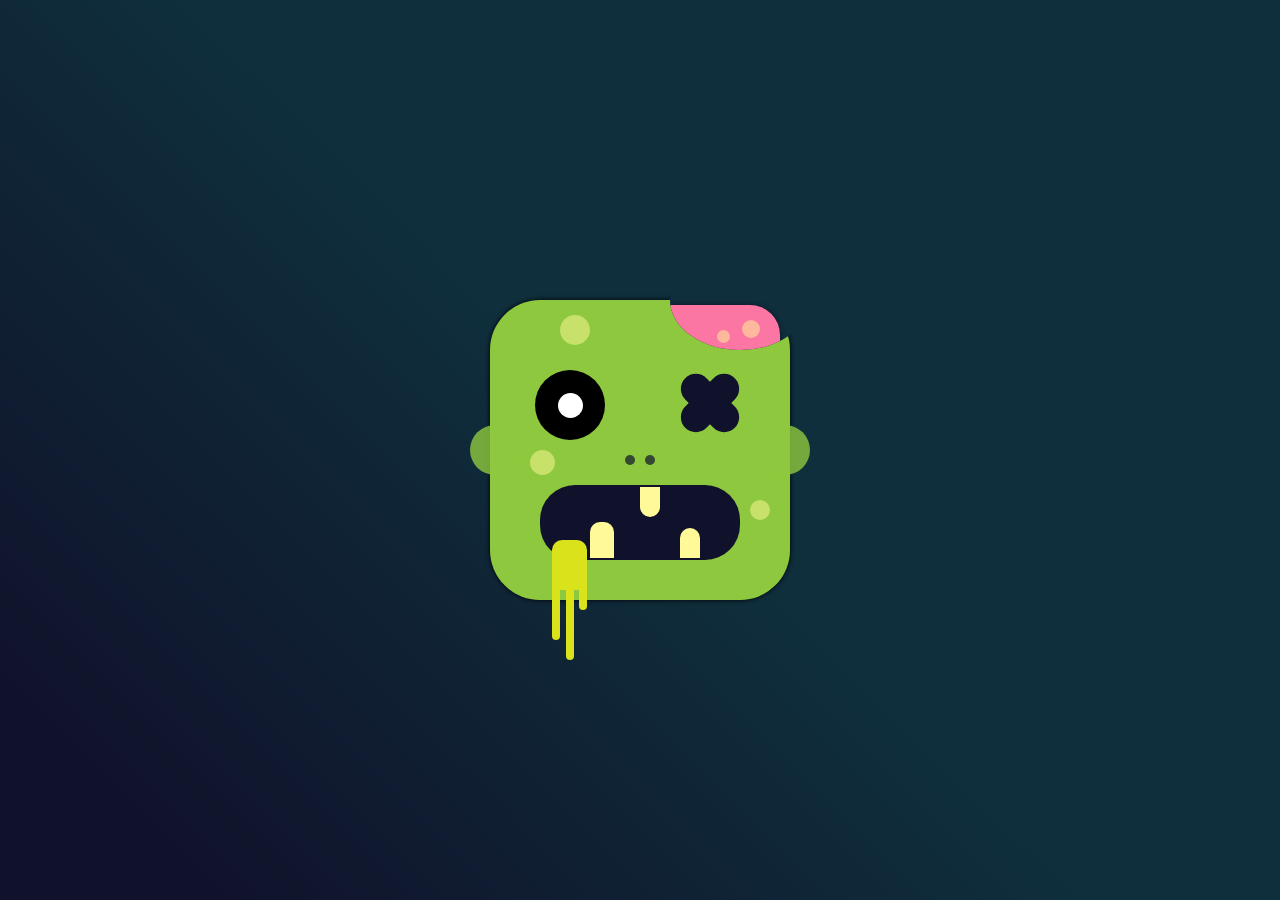
<file: index.html>
<!DOCTYPE html>
<html lang="es">
<head>
    <meta charset="UTF-8">
    <link rel="stylesheet" href="style.css">
    <title>Zombie</title>
</head>
<body>
    <div class="head">
        <div class="text">
           <p>BRAIIIINS !!!</p>
        </div>
        <div class="detail-1"></div>
        <div class="detail-2"></div>
        <div class="detail-3"></div>
        <div class="detail-4"></div>
        <div class="detail-5"></div>
        <div class="ear-left"></div>
        <div class="ear-right"></div>
        <div class="brain"></div>
        <div class="eye-left"></div>
        <div class="eye-right"></div>
        <div class="nose"></div>
        <div class="mouth">
            <div class="tooth-1"></div>
            <div class="tooth-2"></div>
            <div class="tooth-3"></div>
            <div class="smile"></div>
            <div class="smile-1"></div>
            <div class="smile-2"></div>
            <div class="smile-3"></div>
        </div>
</body>
</html>
</file>
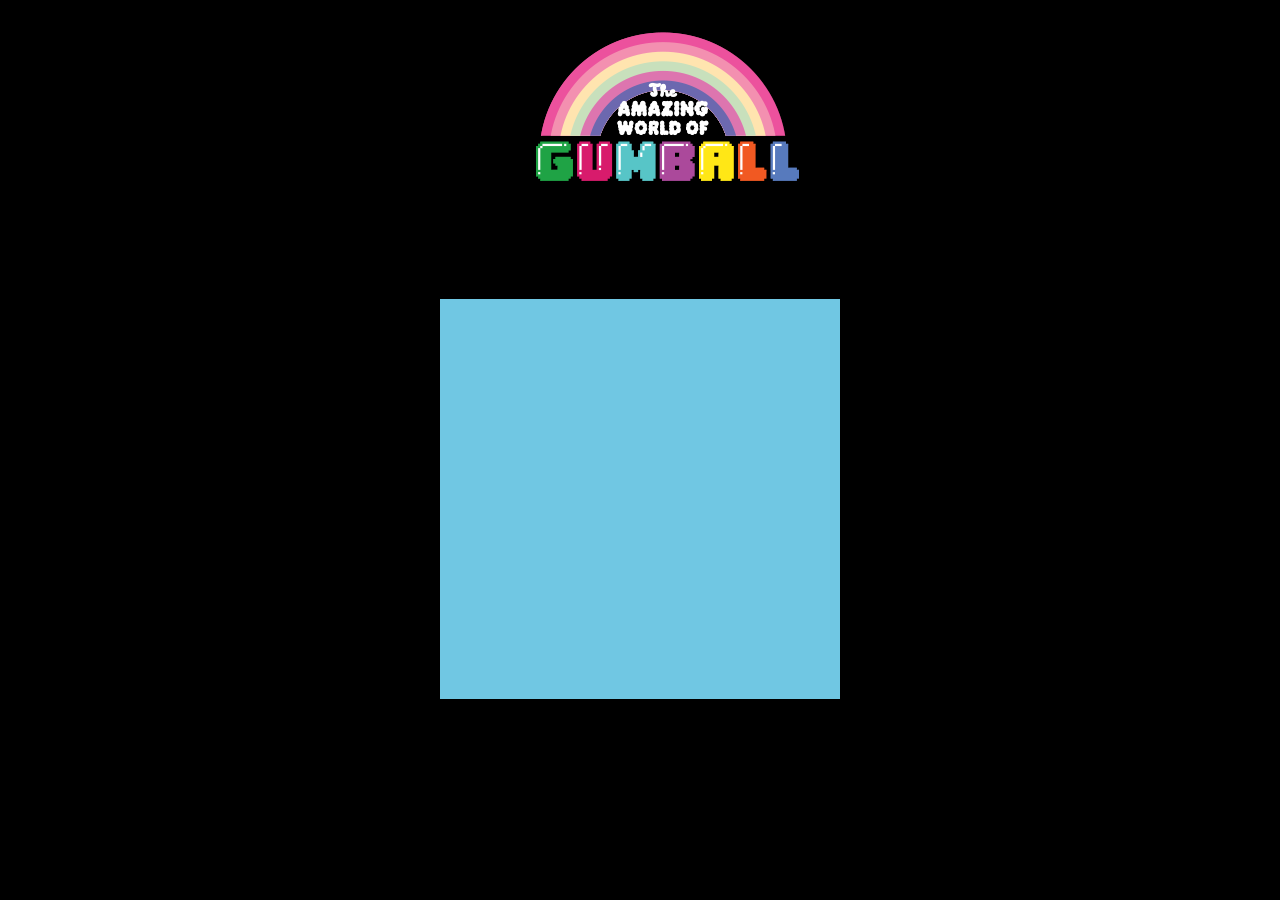
<file: Gumball/index.html>
<!DOCTYPE html>
<html lang="en">
<head>
    <meta charset="UTF-8">
    <meta http-equiv="X-UA-Compatible" content="IE=edge">
    <meta name="viewport" content="width=device-width, initial-scale=1.0">
    <link rel="stylesheet" href="style.css">
    <link rel="icon" href="Gumball.png">
    <title>Gumball</title>
</head>
<body>
    <div class="all">

        <header class="header">
            <img src="The_Amazing_World_of_Gumball_logo.png" alt="Gumball">
        </header>

        <div class="div">
            <div class="ears">
                <div class="left-ear"></div>
                <div class="right-ear"></div>
            </div>
            <div class="head">
                <div class="eyebrows">
                    <div class="left-eyebrow"></div>
                    <div class="right-eyebrow"></div>
                </div>
                <div class="eyes">
                    <div class="left-eye"></div>
                    <div class="right-eye"></div>
                </div>
                <div class="mouth">
                    <div class="top-mouth"></div>
                    <div class="bottom-mouth"></div>
                </div>
                <div class="hair"></div>
            </div>
        </div>

    </div>
</body>
</html>
</file>
<file: style.css>
@import url('https://fonts.googleapis.com/css?family=Creepster');

:root {
    --background: #0F2F3C;
    --skin: #8EC83E;
    --black: #10122B;
    --white: #fff;
    --brain: #fc76a3;
    --tooth: #FFF998;
    --slime: #DAE21C;
}


* {
    margin: 0;
    padding: 0;
    box-sizing: border-box;
}

body {
    background: linear-gradient(225deg, var(--background) 1%, var(--background) 50%, var(--black) 90%, var(--black) 100%);
    height: 100vh;
    min-height: 600px;
    display: flex;
    align-items: center;
    justify-content: center;
}

.head {
    width: 300px;
    height: 300px;
    background: #8EC83E;
    border-radius: 50px;
    box-shadow: 0 0 5px 0 black;
    position: relative;
}

.head:hover .text {
    opacity: 1;
}

.text {
    position: absolute;
    background: var(--white);
    top: -110px;
    left: -120px;
    padding: 20px 30px;
    border-radius: 20px;
    font-size: 50px;
    font-family: 'Creepster';
    color: var(--brain);
    letter-spacing: 5px;
    z-index: 5;
    box-shadow: 0 0 5px 0 var(--black);
    animation: text 3s infinite;
    opacity: 0;
    transition: opacity 500ms ease-in-out;
}

@keyframes text {
    0% { transform: translateX(0%); }
    15% { transform: translateX(-7%); }
    30% { transform: translateX(5%); }
    45% { transform: translateX(-5%); }
    60% { transform: translateX(3%); }
    75% { transform: translateX(1%); }
    100% { transform: translateX(0%); }
}

.ear-left {
    position: absolute;
    top: 0;
    bottom: 0;
    left: -20px;
    margin: auto 0;
    width: 50px;
    height: 50px;
    background: var(--skin);
    opacity: .8;
    border-radius: 50%;
}

.ear-right {
    position: absolute;
    top: 0;
    bottom: 0;
    right: -20px;
    margin: auto 0;
    width: 50px;
    height: 50px;
    background: var(--skin);
    opacity: .8;
    border-radius: 50%;
}

.brain {
    content: '';
    position: absolute;
    height: 100px;
    width: 140px;
    top: -50px;
    right: -20px;
    background: var(--background);
    border-radius: 50%;
    overflow: hidden;
}

.head:hover .brain::before {
    animation: brain 1s infinite;
}

@keyframes brain {
    0% { transform: scale(1); }
    50% { transform: scale(1.02); }
    100% { transform: scale(1); }
}

.brain::before {
    content: '';
    height: 100px;
    width: 150px;
    position: absolute;
    background: var(--brain);
    bottom: -55px;
    left: -40px;
    border-radius: 30px;
    box-shadow: 0 0 5px 0 var(--black);
}

.eye-left {
    width: 70px;
    height: 70px;
    border-radius: 50%;
    background: black;
    position: absolute;
    top: 70px;
    left: 45px;
}

.eye-left::after {
    content: '';
    position: absolute;
    top: 0;
    left: 0;
    bottom: 0;
    right: 0;
    margin: auto;
    background: #fff;
    width: 25px;
    height: 25px;
    border-radius: 50%;
}

.eye-right {
    width: 70px;
    height: 70px;
    position: absolute;
    top: 88px;
    right: 45px;
}

.eye-right::before {
    content: '';
    position: absolute;
    background: var(--black);
    height: 30px;
    width: 100%;
    border-radius: 40px;
    transform: rotate(45deg);
}

.eye-right::after {
    content: '';
    position: absolute;
    background: var(--black);
    height: 30px;
    width: 100%;
    border-radius: 40px;
    transform: rotate(-45deg);
}

.nose {
    width: 10%;
    height: 30px;
    position: absolute;
    top: 0;
    bottom: 0;
    left: 0;
    right: 0;
    margin: auto;
}

.nose::before {
    content: '';
    position: absolute;
    bottom: 0;
    left: 0;
    width: 10px;
    height: 10px;
    background: var(--black);
    opacity: .7;
    border-radius: 50%;
}

.nose::after {
    content: '';
    position: absolute;
    bottom: 0;
    right: 0;
    width: 10px;
    height: 10px;
    background: var(--black);
    opacity: .7;
    border-radius: 50%;
}

.mouth {
    position: absolute;
    height: 75px;
    width: 200px;
    border-radius: 35px;
    background: 35px;
    background: var(--black);
    bottom: 40px;
    left: 0;
    right: 0;
    margin: 0 auto;
}

.tooth-1 {
    position: absolute;
    bottom: 2px;
    left: 50px;
    height: 36px;
    width: 24px;
    background: var(--tooth);
    border-radius: 10px 10px 0 0;
}

.tooth-2 {
    position: absolute;
    top: 2px;
    right: 80px;
    height: 30px;
    width: 20px;
    background: var(--tooth);
    border-radius: 0 0 10px 10px;
}

.tooth-3 {
    position: absolute;
    bottom: 2px;
    right: 40px;
    height: 30px;
    width: 20px;
    background: var(--tooth);
    border-radius: 10px 10px 0 0;
}

.smile {
    background: var(--slime);
    position: absolute;
    bottom: -30px;
    width: 35px;
    height: 50px;
    left: 12px;
    border-radius: 10px 10px 0 0;
}

.smile-1 {
    background: var(--slime);
    position: absolute;
    bottom: -80px;
    width: 8px;
    height: 90px;
    left: 12px;
    border-radius: 10px;
    animation: smile-1 5s infinite;
}

.smile-2 {
    background: var(--slime);
    position: absolute;
    bottom: -100px;
    width: 8px;
    height: 100px;
    left: 26px;
    border-radius: 10px;
    animation: smile-2 5s infinite;
}

.smile-3 {
    background: var(--slime);
    position: absolute;
    bottom: -50px;
    width: 8px;
    height: 60px;
    left: 39px;
    border-radius: 10px;
    animation: smile-1 5s infinite;
}

@keyframes smile-1 {
    0% { transform: translateY(0);}
    25% { transform: translateY(15px);}
    50% { transform: translateY(0);}
    75% { transform: translateY(10px);}
    100% { transform: translateY(0);}
}

@keyframes smile-2 {
    0% { transform: translateY(0);}
    50% { transform: translateY(15px);}
    100% { transform: translateY(0);}
}

.detail-1 {
    position: absolute;
    top: 15px;
    left: 70px;
    height: 30px;
    width: 30px;
    border-radius: 50%;
    background: var(--tooth);
    opacity: .5;
}

.detail-2 {
    position: absolute;
    bottom: 80px;
    right: 20px;
    height: 20px;
    width: 20px;
    border-radius: 50%;
    background: var(--tooth);
    opacity: .5;
}

.detail-3 {
    position: absolute;
    top: 150px;
    left: 40px;
    height: 25px;
    width: 25px;
    border-radius: 50%;
    background: var(--tooth);
    opacity: .5;
}

.detail-4 {
    position: absolute;
    top: 20px;
    right: 30px;
    height: 18px;
    width: 18px;
    border-radius: 50%;
    background: var(--tooth);
    opacity: .5;
    z-index: 3;
}

.detail-5 {
    position: absolute;
    top: 30px;
    right: 60px;
    height: 13px;
    width: 13px;
    border-radius: 50%;
    background: var(--tooth);
    opacity: .5;
    z-index: 3;
}
</file>
<file: Gumball/style.css>
* {
    margin: 0;
    padding: 0;
    box-sizing: border-box;
    overflow: hidden;
}

body {
    background-color: #000;
}

.header {
    margin: 2em 0 0 33.5em;
}

.div {
    height: 25em;
    width: 25em;
    background-color: #70c7e3;
    margin: auto;
    margin-top: 7em;
}
</file>
